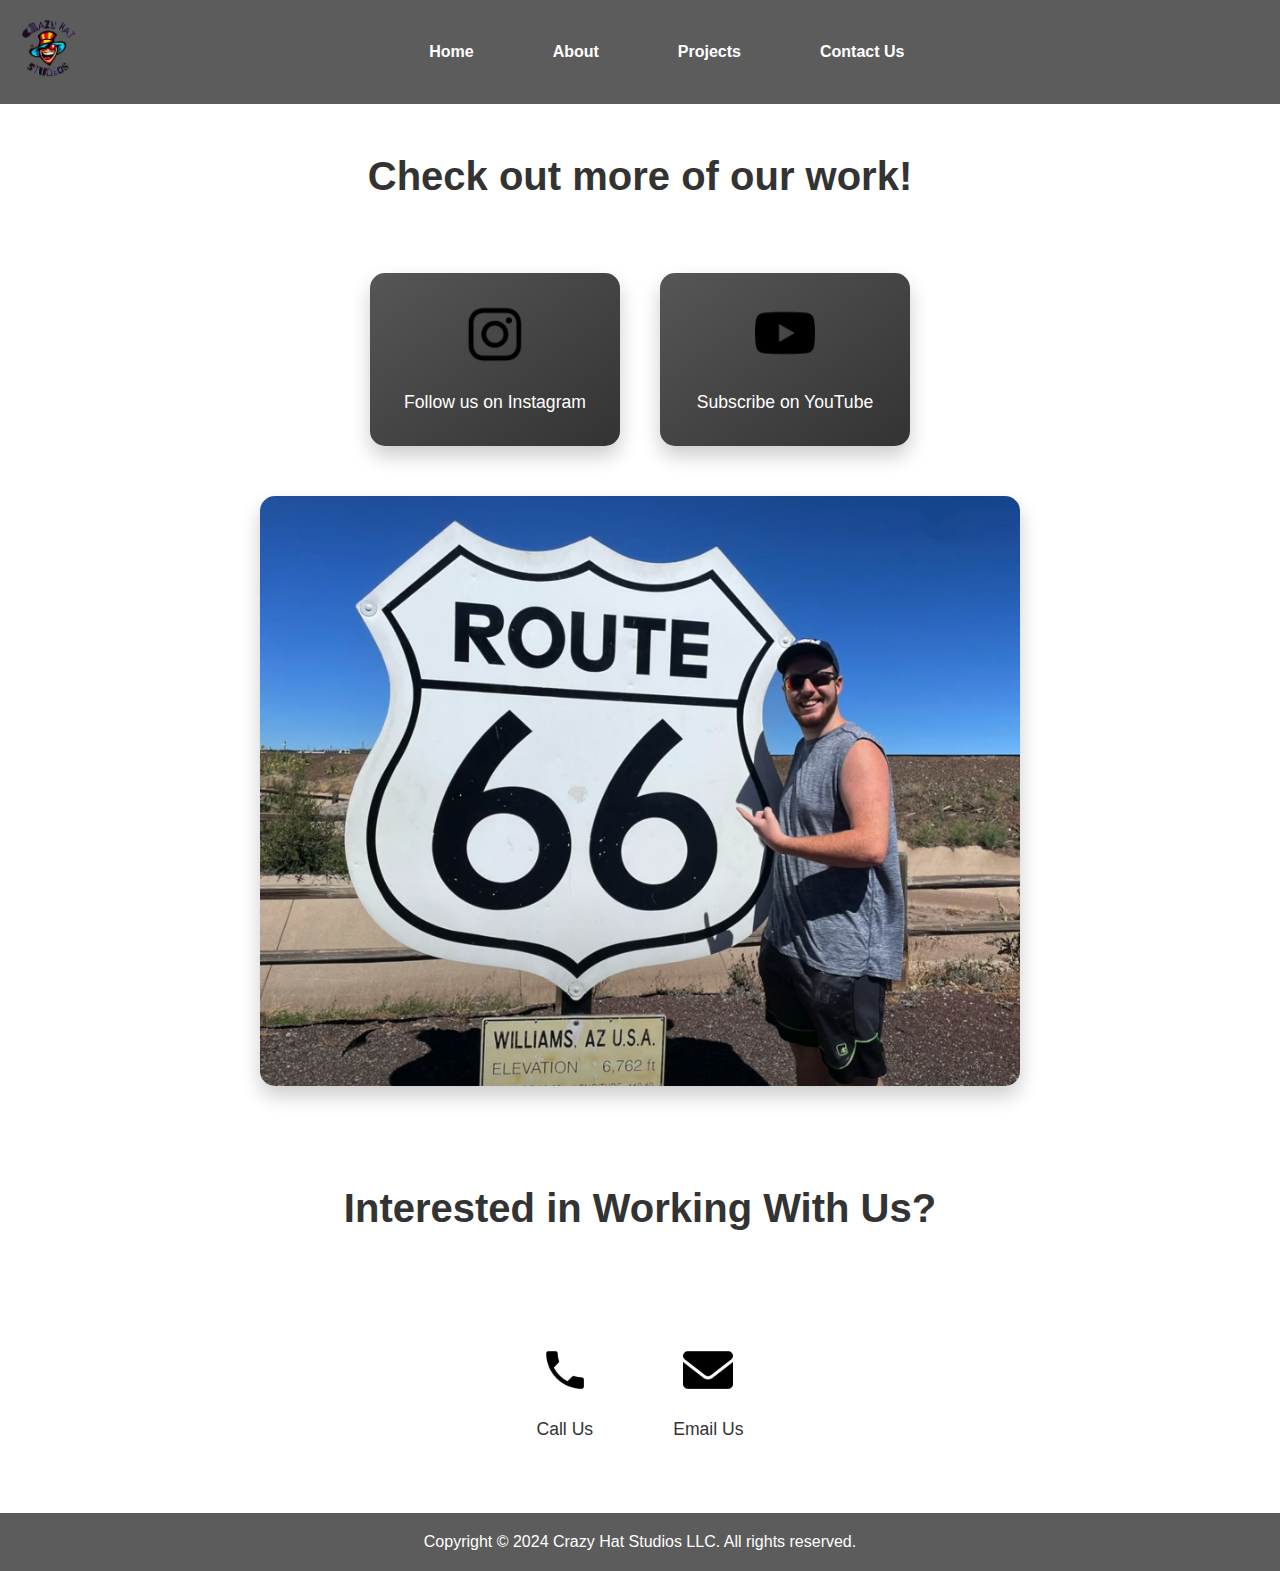
<file: pages/contacts.html>
<!DOCTYPE html>
<html>
<head>
   <meta charset="utf-8" />
   <title>Contact Us - Crazy Hat Studios</title>
   <link rel="stylesheet" href="../assets/css/styles.css" />
   <meta name="viewport" content="width=device-width, initial-scale=1.0">
</head>
<body>
    <header>
        <div class="header-top">
            <div class="header-logo">
              <a href="../index.html">
            <img src="../assets/images/logo.png" alt="logo"> </a>
         </div>
         <nav>
            <ul>
                <li><a href="../index.html"><strong>Home</strong></a></li>
                <li><a href="../pages/aboutus.html"><strong>About</strong></a></li>
                <li><a href="../pages/projects.html"><strong>Projects</strong></a></li>
                <li><a href="../pages/contacts.html"><strong>Contact Us</strong></a></li>
            </ul>
        </nav>
    <div class="hamburger-menu">
        <img src="../assets/images/hamburger-icon.png" alt="Menu">
    </div>
    </header>
  <main>
    <div class="contact-header">Check out more of our work!</div>
    <div class="contact-social-media-blocks">
        <div class="contact-social-media">
            <a href="https://www.instagram.com/crazy_hat_studios/" target="_blank">
                <img src="../assets/images/instagram_logo.png" alt="Instagram">
                <span class="social-label">Follow us on Instagram</span>
            </a> 
        </div>
        <div class="contact-social-media">
            <a href="https://www.youtube.com/@CrazyHatStudios" target="_blank">
                <img src="../assets/images/youtube_logo.png" alt="YouTube">
                <span class="social-label">Subscribe on YouTube</span>
            </a>
        </div>
    </div>

    <div class="contact-image-container">
        <img class="img-russ-route66" src="../assets/images/russ66sign.png" alt="Russ at Route 66">
    </div>

    <div class="contact-form-blocks-1">
        <div class="contact-header">Interested in Working With Us?</div>
        <div class="contact-form-blocks-2">
            <a class="contact-form" href="tel:6182504979">
                <img src="../assets/images/phone_icon.png" alt="Phone">
                <span class="contact-label">Call Us</span>
            </a>
            <a class="contact-form" href="mailto:crazyhatfilmstudios@gmail.com">
                <img src="../assets/images/email_icon.png" alt="Email">
                <span class="contact-label">Email Us</span>
            </a>
        </div>
    </div>
</main>
<footer>
Copyright © 2024 Crazy Hat Studios LLC. All rights reserved.
</footer>
<script>
    document.addEventListener('DOMContentLoaded', function() {
        const hamburgerMenu = document.querySelector('.hamburger-menu');
        const nav = document.querySelector('nav');

        hamburgerMenu.addEventListener('click', function() {
            nav.classList.toggle('visible');
        });

        // Close menu when clicking outside
        document.addEventListener('click', function(event) {
            if (!nav.contains(event.target) && !hamburgerMenu.contains(event.target)) {
                nav.classList.remove('visible');
            }
        });
    });
</script>
</body>
</html>
</file>
<file: assets/css/styles.css>
/* CSS Variables */
:root {
    --primary-bg: rgba(51, 51, 51, 0.8);
    --transparent-bg: rgba(0, 0, 0, 0.6);
    --primary-text: #333;
    --white: #fff;
    --border-radius: 10px;
    --shadow: 0 2px 4px rgba(0, 0, 0, 0.2);
}

/* Basic Reset */
* {
    margin: 0;
    padding: 0;
    box-sizing: border-box;
}

/* Base Styles */
body {
    font-family: Arial, sans-serif;
    line-height: 1.6;
    min-height: 100vh;
    display: flex;
    flex-direction: column;
    color: var(--primary-text);
}

/* Header & Navigation */
header {
    background: var(--primary-bg);
    color: var(--white);
    text-align: center;
    position: relative;
}

.header-top {
    display: flex;
    align-items: center;
    justify-content: flex-start;
    padding: 0.5rem;
    gap: 10px;
}

.header-logo img {
    max-width: 60px;
    height: auto;
    margin: 10px;
}

nav {
    display: flex;
    justify-content: center;
    width: 90%;
    align-items: center;
    border-radius: var(--border-radius);
}

nav ul {
    list-style-type: none;
    display: flex;
    justify-content: center;
    align-items: center;
    gap: 55px;
    margin: auto;
}

nav li a, nav li a:visited {
    display: block;
    text-align: center;
    padding: 6px 12px;
    text-decoration: none;
    color: var(--white);
    font-size: 16px;
    border-radius: var(--border-radius);
}

nav li a:hover {
    background-color: var(--white);
    color: var(--primary-text);
}


/* Footer */
footer {
    margin-top: auto;
    background: var(--primary-bg);
    color: var(--white);
    text-align: center;
    padding: 1rem;
}

.footer-logo img {
    max-width: 65px;
    height: auto;
    padding: 10px;
}

/* Gallery */
.lightgallery {
    display: flex;
    flex-wrap: wrap;
    justify-content: center;
    align-items: center;
    text-align: center;
    gap: 20px;
    padding: 20px;
}

.lightgallery a img {
    width: 600px;
    height: auto;
    border-radius: var(--border-radius);
    box-shadow: var(--shadow);
    transition: all 0.3s ease;
}

/* About Us Section */
.aboutus {
    max-width: 1200px;
    margin: 0 auto;
    padding: 20px;
}

.aboutus-section {
    background-color: rgba(255, 255, 255, 0.9);
    border-radius: 15px;
    padding: 40px;
    margin: 30px 0;
    box-shadow: 0 4px 15px rgba(0, 0, 0, 0.1);
    transition: transform 0.3s ease;
  
}

.aboutus-section:hover {
    transform: translateY(-5px);
}

.section-title {
    font-size: 2.5em;
    color: var(--primary-text);
    margin-bottom: 20px;
    position: relative;
    padding-bottom: 10px;
}

.section-text {
    font-size: 1.1em;
    line-height: 1.8;
    color: #555;
}

/* Contact Section */
.contact-header {
    font-size: 2.5em;
    font-weight: 700;
    text-align: center;
    margin: 40px 0;
    color: var(--primary-text);
    position: relative;
    padding-bottom: 15px;
}

/* Social Media Blocks */
.contact-social-media-blocks {
    display: flex;
    justify-content: center;
    gap: 40px;
    margin: 50px 0;
    padding: 0 20px;
}

.contact-social-media {
    background: linear-gradient(145deg, #565656, #333333);
    width: 250px;
    padding: 30px;
    border-radius: 15px;
    box-shadow: 0 10px 20px rgba(0, 0, 0, 0.2);
    transition: all 0.3s ease;
}

.contact-social-media:hover {
    transform: translateY(-10px);
    box-shadow: 0 15px 30px rgba(0, 0, 0, 0.3);
}

.contact-social-media a {
    display: flex;
    flex-direction: column;
    align-items: center;
    text-decoration: none;
    color: var(--white);
}

.contact-social-media img {
    width: 60px;
    height: 60px;
    margin-bottom: 15px;
    transition: transform 0.3s ease;
}

.social-label {
    font-size: 1.1em;
    color: var(--white);
    margin-top: 10px;
}

/* Contact Form Blocks */
.contact-form-blocks-1 {
    display: flex;
    flex-direction: column;
    align-items: center;
    margin: 50px 0;
}

.contact-form-blocks-2 {
    display: flex;
    gap: 40px;
    margin-top: 30px;
}

.contact-form {
    display: flex;
    flex-direction: column;
    align-items: center;
    text-decoration: none;
    padding: 20px;
    border-radius: 10px;
    transition: all 0.3s ease;
}

.contact-form:hover {
    transform: translateY(-5px);
    background: rgba(255, 255, 255, 0.1);
}

.contact-form img {
    width: 50px;
    height: 50px;
    margin-bottom: 10px;
}

.contact-label {
    font-size: 1.1em;
    color: var(--primary-text);
    margin-top: 10px;
}

/* Images */
.img-responsive {
    max-width: 600px;
}

.img-russ-profile {
    width: 500px;
    height: 500px;
}

.img-russ-route66 {
    width: 590px;
    height: 500px;
    display: block;
    margin: 0 auto;
}

/* Route 66 Image */
.contact-image-container {
    max-width: 800px;
    margin: 40px auto;
    padding: 0 20px;
}

.img-russ-route66 {
    width: 100%;
    height: auto;
    border-radius: 15px;
    box-shadow: 0 10px 20px rgba(0, 0, 0, 0.2);
    transition: transform 0.3s ease;
}

.img-russ-route66:hover {
    transform: scale(1.02);
}

/* Project Page Styles */

.project {
    margin: 30px auto;
    width: 700px;
    background-color: rgba(255, 255, 255, 0.9);
    border-radius: 15px;
    padding: 40px;
    box-shadow: 0 4px 15px rgba(0, 0, 0, 0.1);
    transition: transform 0.3s ease;
    text-align: center;
}

.project:hover {
    transform: translateY(-5px);
}

.project-title {
    font-size: 30px;
    font-weight: bold;
    text-align: center;
    margin: 30px 0;
    color: var(--primary-text);
}

.project-description {
    max-width: 800px;
    margin: 20px auto;
    padding: 15px;
    line-height: 1.6;
    color: var(--primary-text);
}

.project-contact-section {
    text-align: center;
    margin: 40px 0;
}

.contact-button {
    display: inline-block;
    padding: 10px 20px;
    background: var(--primary-bg);
    color: var(--white);
    text-decoration: none;
    border-radius: var(--border-radius);
    transition: background-color 0.3s ease;
}

.contact-button:hover {
    background-color: #444;
}

/* Video Thumbnails */
.video-thumbnail {
    transition: transform 0.3s ease;
    margin: 10px;
}

.video-thumbnail:hover {
    transform: scale(1.05);
    box-shadow: 0 5px 15px rgba(0, 0, 0, 0.3);
}

/* Swiper Gallery */
.swiper {
    width: 100%;
    max-width: 600px;
    margin: 20px auto;  /* This centers the slideshow */
}

.swiper-slide {
    text-align: center;
    display: flex;
    justify-content: center;
    align-items: center;
}

.swiper-slide img {
    max-width: 100%;
    height: auto;
    display: block;
    margin: 0 auto;  /* Centers images within slides */
}

/* Optional: Style the navigation buttons and pagination */
.swiper-button-next,
.swiper-button-prev {
    color: var(--primary-text);  /* Uses your theme color */
}

.swiper-pagination-bullet-active {
    background: var(--primary-text);  /* Uses your theme color */
}

/* Founder Section */
.founder-section {
    display: flex;
    gap: 40px;
    align-items: center;
}

.founder-content {
    flex: 1;
}

.founder-image {
    flex: 1;
    display: flex;
    justify-content: center;
}

.img-russ-profile {
    width: 400px;
    height: 400px;
    border-radius: 50%;
    object-fit: cover;
    box-shadow: 0 4px 15px rgba(0, 0, 0, 0.2);
    transition: transform 0.3s ease;
}

/* Update Swiper styles */
.swiper {
    max-width: 800px;
    margin: 0 auto;
}

.swiper-slide img {
    border-radius: 10px;
    box-shadow: 0 4px 15px rgba(0, 0, 0, 0.3);
}
/* Hamburger Menu Icon */
.hamburger-menu {
    display: none;
    cursor: pointer;
}

.hamburger-menu img {
    width: 30px;
    height: auto;
}

@media (max-width: 900px) {
    .hamburger-menu {
        display: block;
        position: absolute;
        margin: 20px;
        top: 10px;
        left: 10px;
    }

    .hamburger-icon {
        display: block;
        cursor: pointer;
    }

    .header-top {
        justify-content: center;
    }
    
    .header-text h1 {
        display: none;
    }

    .header-logo {
        position: absolute;
        top: 10px;
        left: 50%;
        transform: translateX(-50%);
    }

    nav {
        position: fixed;
        top: 0;
        left: -100%;
        height: 100vh;
        background: rgba(51, 51, 51, 0.95);
        z-index: 1000;
        flex-direction: column;
        padding-top: 60px;
        transition: left 0.3s ease;
        border-radius: 0;
    }

    nav ul {
        flex-direction: column;
        gap: 100px;
        margin-top: 20px;
        align-items: flex-start;
    }

    nav li a {
        padding: 15px;
        color: #fff;
        font-size: 25px;
    }

    nav.visible {
        left: 0; /* Shows the menu */
    } 
}

@media (max-width: 500px) {
    nav {
        position: fixed;
        top: 0;
        left: -100%; /* Hidden initially */
        width: 40%;
        height: 100vh;
        background: rgba(51, 51, 51, 0.95);
        z-index: 1000;
        flex-direction: column;
        justify-content: left;
        padding-top: 60px; /* Space for the close button */
        transition: left 0.3s ease;
        border-radius: 0px;
    }

    nav li a {
        padding: 15px;
        color: #fff;
        font-size: 16px;
    }

    nav ul {
        flex-direction: column;
        gap: 70px;
    }
}
</file>
